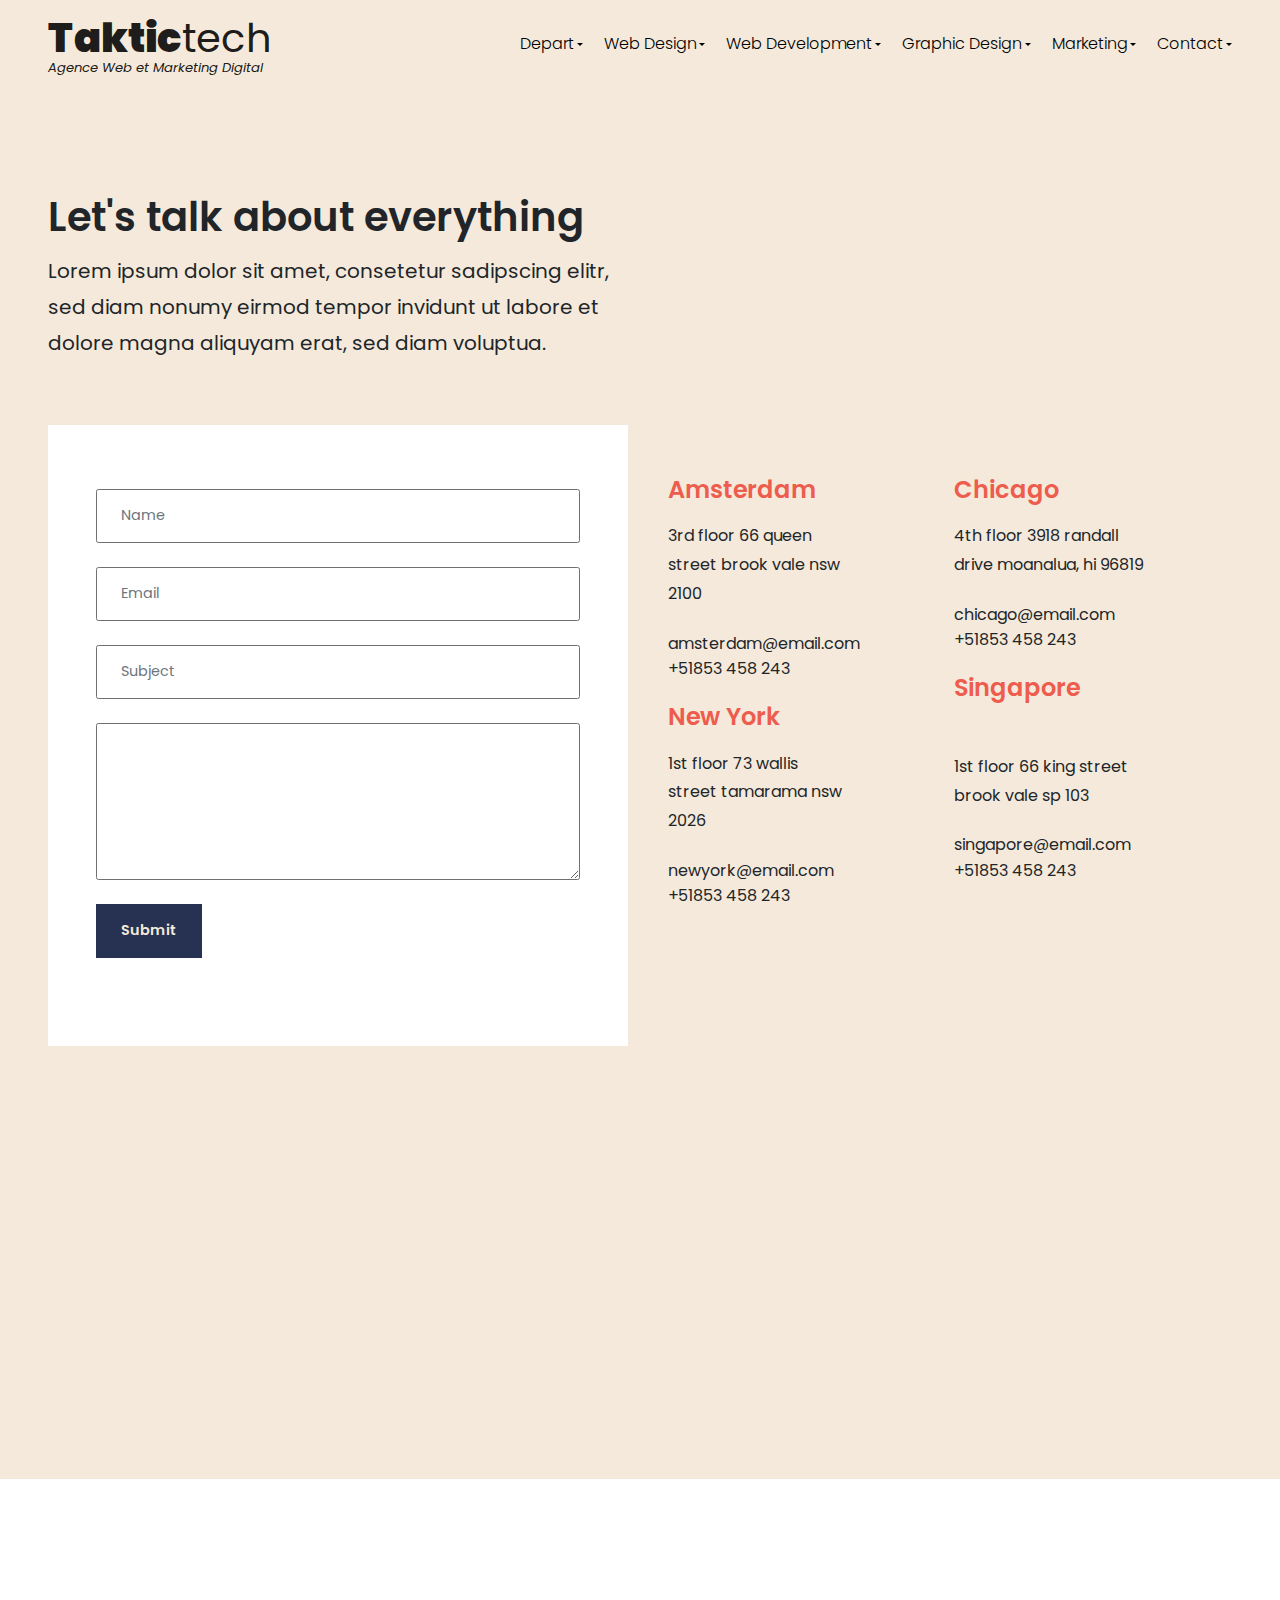
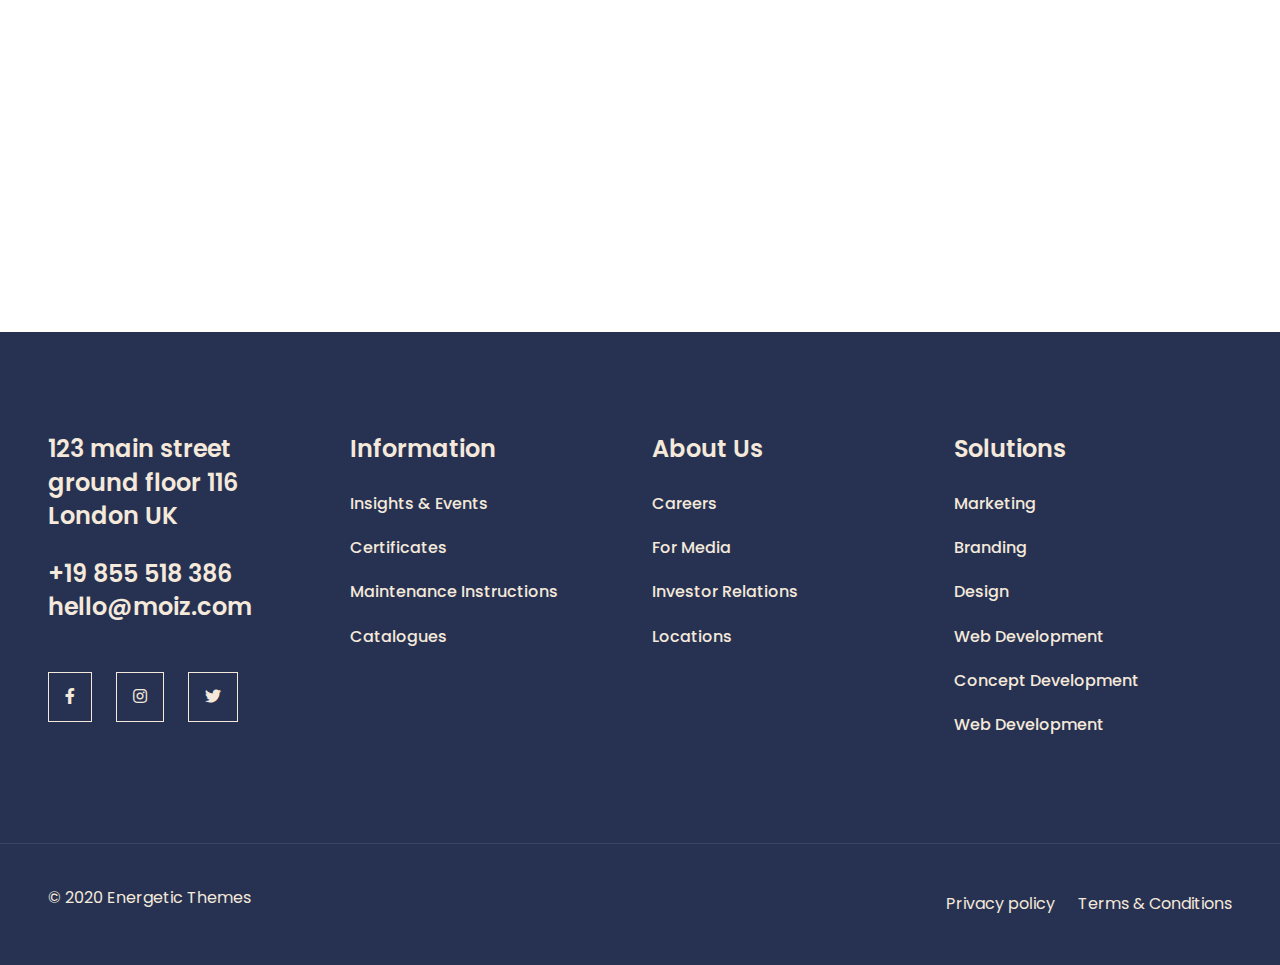
<file: contact.html>
<!DOCTYPE html>
<html lang="en">
  <head>
    <meta charset="utf-8">
    <meta http-equiv="X-UA-Compatible" content="IE=edge">
    <meta name="viewport" content="width=device-width, initial-scale=1, shrink-to-fit=no">
    <!-- favicon-->
    <link rel="shortcut icon" href="images/favicon.ico">
    <!-- Site Title-->
    <title>Moiz - Digital Marketing Agency HTML Template</title>
    <meta name="description" content="A Template for Digital Marketing Agency HTML Template.">
    <!-- Bootstrap CSS file-->
    <link href="css/bootstrap.min.css" rel="stylesheet">
    <!-- Flickity CSS file-->
    <link href="css/flickity.min.css" rel="stylesheet">
    <!-- Main CSS file-->
    <link href="css/style.css" rel="stylesheet">
    <!-- Fontawesome 5 CSS file-->
    <link href="css/fontawesome-all.min.css" rel="stylesheet">
    <!-- Magnific Popup CSS-->
    <link href="css/magnific-popup.css" rel="stylesheet">
    <!-- Google Fonts-->
    <link rel="stylesheet" href="https://fonts.googleapis.com/css?family=Poppins:400,500,600,700&amp;display=swap">
  </head>
  <body>
        <!-- Navbar-->
        <div class="site-header">
          <nav class="navbar navbar-expand-lg navbar-light">
            <div class="container">
              <a class="navbar-brand" href="index.html">
                <h1 style="font-weight: 400;"><b style="font-weight: 900;">Taktic</b>tech</h1><div style="font-size:13.2px; margin: -10px 0 0 0; padding:0px;"><i>Agence Web et Marketing Digital</i></div>
              </a>
              <button class="navbar-toggler" type="button" data-toggle="collapse" data-target="#navbarNavDropdown" aria-controls="navbarNavDropdown" aria-expanded="false" aria-label="Toggle navigation"><span class="navbar-toggler-icon"></span></button>
              <div class="collapse navbar-collapse" id="navbarNavDropdown">
                <ul class="navbar-nav ml-lg-auto">
                  <li class="nav-item dropdown mega_menu_holder"><a class="dropdown-toggle nav-link" href="#" data-toggle="dropdown" aria-haspopup="true" aria-expanded="false">Depart</a>
                    <div class="dropdown-menu"><a class="dropdown-item" href="portfolio.html">Acueil</a><a class="dropdown-item" href="portfolio-single-project.html">About Us</a><a class="dropdown-item" href="portfolio-single-project.html">Devis Gratuit</a><a class="dropdown-item" href="portfolio-single-project.html">Nos Portfolio</a></div>
                  </li>
                  <li class="nav-item dropdown mega_menu_holder"><a class="dropdown-toggle nav-link" href="#" data-toggle="dropdown" aria-haspopup="true" aria-expanded="false">Web Design</a>
                    <div class="dropdown-menu"><a class="dropdown-item" href="portfolio.html">Website Design</a><a class="dropdown-item" href="portfolio-single-project.html">Website Redesign</a><a class="dropdown-item" href="portfolio-single-project.html">UI/UX Design</a><a class="dropdown-item" href="portfolio-single-project.html">Web Design Outsourcing</a></div>
                  </li>
                  <li class="nav-item dropdown mega_menu_holder"><a class="dropdown-toggle nav-link" href="#" data-toggle="dropdown" aria-haspopup="true" aria-expanded="false">Web Development</a>
                    <div class="dropdown-menu"><a class="dropdown-item" href="portfolio.html">Website development</a><a class="dropdown-item" href="portfolio-single-project.html">WordPress development</a><a class="dropdown-item" href="portfolio-single-project.html">WooCommerce development</a><a class="dropdown-item" href="portfolio-single-project.html">Custom E-commerce</a><a class="dropdown-item" href="portfolio-single-project.html">Custom web apps</a></div>
                  </li>
                  <li class="nav-item dropdown mega_menu_holder"><a class="dropdown-toggle nav-link" href="#" data-toggle="dropdown" aria-haspopup="true" aria-expanded="false">Graphic Design</a>
                    <div class="dropdown-menu"><a class="dropdown-item" href="portfolio.html">Logo design</a><a class="dropdown-item" href="portfolio-single-project.html">Corporate identity</a><a class="dropdown-item" href="portfolio-single-project.html">Label design</a><a class="dropdown-item" href="portfolio-single-project.html">Illustration</a></div>
                  </li>
                  <li class="nav-item dropdown mega_menu_holder"><a class="dropdown-toggle nav-link" href="#" data-toggle="dropdown" aria-haspopup="true" aria-expanded="false">Marketing</a>
                    <div class="dropdown-menu"><a class="dropdown-item" href="portfolio.html">Digital marketing</a><a class="dropdown-item" href="portfolio-single-project.html">SEO Optimization</a><a class="dropdown-item" href="portfolio-single-project.html">Search Engine Marketing</a><a class="dropdown-item" href="portfolio-single-project.html">Social Media Advertising</a></div>
                  </li>
                  <li class="nav-item dropdown mega_menu_holder"><a class="dropdown-toggle nav-link" href="#" data-toggle="dropdown" aria-haspopup="true" aria-expanded="false">Contact</a><a ></a>
                    <div class="dropdown-menu">
                      <h6 class="mt-2 ml-1">Follow Us:</h6><div style="font-size: 18px;" class="d-lg-flex justify-content-between mb-2 fa-2x"><a href="#"><i class="m-2 fab fa-facebook-f" aria-hidden="true"></i></a><a href="#"><i class="m-2 fab fa-twitter" aria-hidden="true"></i></a><a href="#"><i class="m-2 fab fa-linkedin" aria-hidden="true"></i></a><a href="#"><i class="m-2 fab fa-instagram" aria-hidden="true"></i></a><a href="#"><i class="m-2 fab fa-youtube" aria-hidden="true"></i></a></div>
                      <h6 class="mt-2 ml-1">Contact Us:</h6><div style="font-size: 18px;" class="d-lg-flex justify-content-between mb-2 fa-2x"><a href="#"><i class="m-2 fa fa-envelope" aria-hidden="true"></i></a><a href="#"><i class="m-2 fa fa-phone" aria-hidden="true"></i></a><a href="#"><i class="m-2 fab fa-whatsapp" aria-hidden="true"></i></a></div>
                      <h6 class="mt-2 ml-1">More:</h6><div class="d-lg-flex justify-content-between mb-2 fa-2x">
                        <div class="ml-2">
                          <a class="ml-2" style="font-size: 15px;" href="taktictech-blog.html"><i style="font-size: 22px;" class="m-2 ml-3 fa fa-blog" aria-hidden="true"></i><b>Taktic</b>Blog</a>
                        </div>
                        <div class="ml-1">
                          <a class="ml-2" style="font-size: 15px;" href="taktictech-wiki.html"><i style="font-size: 22px;" class="m-2 ml-3 fab fa-wikipedia-w" aria-hidden="true"></i><b>Taktic</b>Wiki</a>
                        </div>
                        </div>
                    </div>
                  </li>
                </ul>
              </div>
            </div>
          </nav>
        </div>
        <!-- End Navbar-->
    <article class="entry">
      <div class="entry-content">
        <!-- Hero-->
        <div class="home-hero pt-5 pb-6 pt-lg-8 pb-lg-8">
          <div class="container">
            <div class="row">
              <div class="col-lg-6">
                <h1 class="mb-2 mb-lg-2">Let's talk about everything</h1>
                <p class="lead">Lorem ipsum dolor sit amet, consetetur sadipscing elitr, sed diam nonumy eirmod tempor invidunt ut labore et dolore magna aliquyam erat, sed diam voluptua.</p>
              </div>
            </div>
          </div>
          <div class="container mt-lg-5 mt-5"> 
            <div class="row">
              <div class="col-lg-6">
                <div class="has-white-background-color py-6 px-4 py-lg-6 px-lg-5">
                  <form id="contact-form" method="post" action="php/contact.php">
                    <div class="mb-3 mb-lg-4">
                      <input class="form-control" id="form_name" type="text" name="fname" placeholder="Name" required>
                    </div>
                    <div class="mb-3 mb-lg-4">
                      <input class="form-control" id="form_email" type="text" name="lname" placeholder="Email" required>
                    </div>
                    <div class="mb-3 mb-lg-4">
                      <input class="form-control" id="subject" type="text" name="lname" placeholder="Subject">
                    </div>
                    <div class="mb-3 mb-lg-4">
                      <textarea class="form-control" id="form_message" name="message" placeholder="Message" rows="5" required>  </textarea>
                    </div>
                    <div class="mb-lg-4"><a class="btn btn-default rounded-0 d-block d-md-inline-block" href="#">Submit</a></div>
                  </form>
                </div>
              </div>
              <div class="col-lg-3 mt-5">
                <div class="pr-lg-7 pl-lg-3">
                  <h4 class="has-soft-orange-color mb-3 mb-lg-3">Amsterdam</h4>
                  <p>3rd floor 66 queen street brook vale nsw 2100</p>
                  <h6 class="font-weight-normal mt-4">amsterdam@email.com​</h6>+51853 458 243
                  <h4 class="has-soft-orange-color mb-3 mb-lg-3 mt-5 mt-lg-3">New York</h4>
                  <p>1st floor 73 wallis street tamarama nsw 2026</p>
                  <h6 class="font-weight-normal mt-4 mt-lg-4">newyork@email.com​</h6>+51853 458 243
                </div>
              </div>
              <div class="col-lg-3 mt-5 mb-4">
                <div class="pr-7">
                  <h4 class="has-soft-orange-color mb-3 mb-lg-3">Chicago</h4>
                  <p>4th floor 3918 randall drive moanalua, hi 96819</p>
                  <h6 class="font-weight-normal mt-4">chicago@email.com​</h6>+51853 458 243
                  <h4 class="has-soft-orange-color mb-3 mb-lg-5 mt-5 mt-lg-3">Singapore</h4>
                  <p>1st floor 66 king street brook vale sp 103</p>
                  <h6 class="font-weight-normal mt-4">singapore@email.com​</h6>+51853 458 243
                </div>
              </div>
            </div>
          </div>
        </div>
      </div>
      <div class="twenty-percent-bg-cream">
        <div class="container"></div>
      </div>
      <div class="half-percent-bg-cream">
        <div class="container mb-lg-9 mb-7">
          <div class="map-responsive">
            <iframe id="gmap_canvas" width="100" height="400" src="https://maps.google.com/maps?q=university%20of%20san%20francisco&amp;t=&amp;z=13&amp;ie=UTF8&amp;iwloc=&amp;output=embed" frameborder="0" scrolling="no" marginheight="0" marginwidth="0"></iframe>
          </div>
        </div>
      </div>
    </article>
    <!-- Footer-->
    <footer class="site-footer">
      <div class="footer-top-area">
        <div class="container">
          <div class="row footer-widgets">
            <div class="col-lg-3 mb-4 mb-md-5">
              <div class="footer-widget footer-widget-1">
                <h4 class="mb-4">123 main street ground floor 116  London UK</h4>
                <h4>+19 855 518 386 hello@moiz.com</h4>
                <ul class="list-unstyled list-inline mt-5 mb-5 mb-md-0">
                  <li class="list-inline-item border border-soft-creame py-2 px-3"><a class="text-gray-350" href="#"><i class="fab fa-facebook-f"></i></a></li>
                  <li class="list-inline-item border border-soft-creame py-2 px-3"><a class="text-gray-350" href="#"><i class="fab fa-instagram"></i></a></li>
                  <li class="list-inline-item border border-soft-creame py-2 px-3"><a class="text-gray-350" href="#"><i class="fab fa-twitter"></i></a></li>
                </ul>
              </div>
            </div>
            <div class="col-lg-3 mb-4 mb-md-5">
              <div class="footer-widget footer-widget-2">
                <h4 class="mb-3">Information</h4>
                <ul>
                  <li><a href="page-services.html">Insights & Events</a></li>
                  <li><a href="page-services.html">Certificates</a></li>
                  <li><a href="page-services.html">Maintenance Instructions</a></li>
                  <li><a href="page-services.html">Catalogues</a></li>
                </ul>
              </div>
            </div>
            <div class="col-lg-3 mb-4 mb-md-5">
              <div class="footer-widget footer-widget-3">
                <h4 class="mb-3">About Us</h4>
                <ul>
                  <li><a href="page-contact.html">Careers</a></li>
                  <li><a href="blog-three-col.html">For Media</a></li>
                  <li><a href="page-contact.html">Investor Relations</a></li>
                  <li><a href="page-contact.html">Locations</a></li>
                </ul>
              </div>
            </div>
            <div class="col-lg-3 mb-4 mb-md-5">
              <div class="footer-widget footer-widget-4">
                <h4 class="mb-3">Solutions</h4>
                <ul>
                  <li><a href="page-service.html">Marketing</a></li>
                  <li><a href="page-service.html">Branding</a></li>
                  <li><a href="page-service.html">Design  </a></li>
                  <li><a href="page-service.html">Web Development</a></li>
                  <li><a href="page-service.html">Concept Development</a></li>
                  <li><a href="page-service.html">Web Development</a></li>
                </ul>
              </div>
            </div>
          </div>
        </div>
      </div>
      <div class="footer-bottom-area">
        <div class="container">
          <div class="row large-gutters">
            <div class="col-md-6">
              <div class="footer-widget">
                <p class="m-md-0">© 2020 Energetic Themes</p>
              </div>
            </div>
            <div class="col-md-6">
              <div class="footer-widget">
                <ul class="list-inline m-0 p-0 text-md-right footer-nav">
                  <li><a href="page-privacy-terms.html">Privacy policy</a></li>
                  <li><a href="page-privacy-terms.html">Terms & Conditions</a></li>
                </ul>
              </div>
            </div>
          </div>
        </div>
      </div>
    </footer>
    <!-- End Footer-->
    <!-- javascript files-->
    <!-- jquery-->
    <script src="js/jquery.min.js"></script>
    <!-- lozad js-->
    <script src="js/lozad.min.js"></script>
    <!-- Bootstrap js-->
    <script src="js/bootstrap.bundle.min.js"></script>
    <!-- Aos js-->
    <script src="js/aos.js"></script>
    <!-- Slick flickity js-->
    <script src="js/flickity.pkgd.min.js"></script>
    <!-- Magnific popup js-->
    <script src="js/jquery.magnific-popup.min.js"></script>
    <!-- Countdown js-->
    <script src="js/jquery.countdown.js"></script>
    <!-- CountTo js-->
    <script src="js/jquery.countTo.js"></script>
    <!-- Global - Main js-->
    <script src="js/global.js"></script>
  </body>
</html>
</file>
